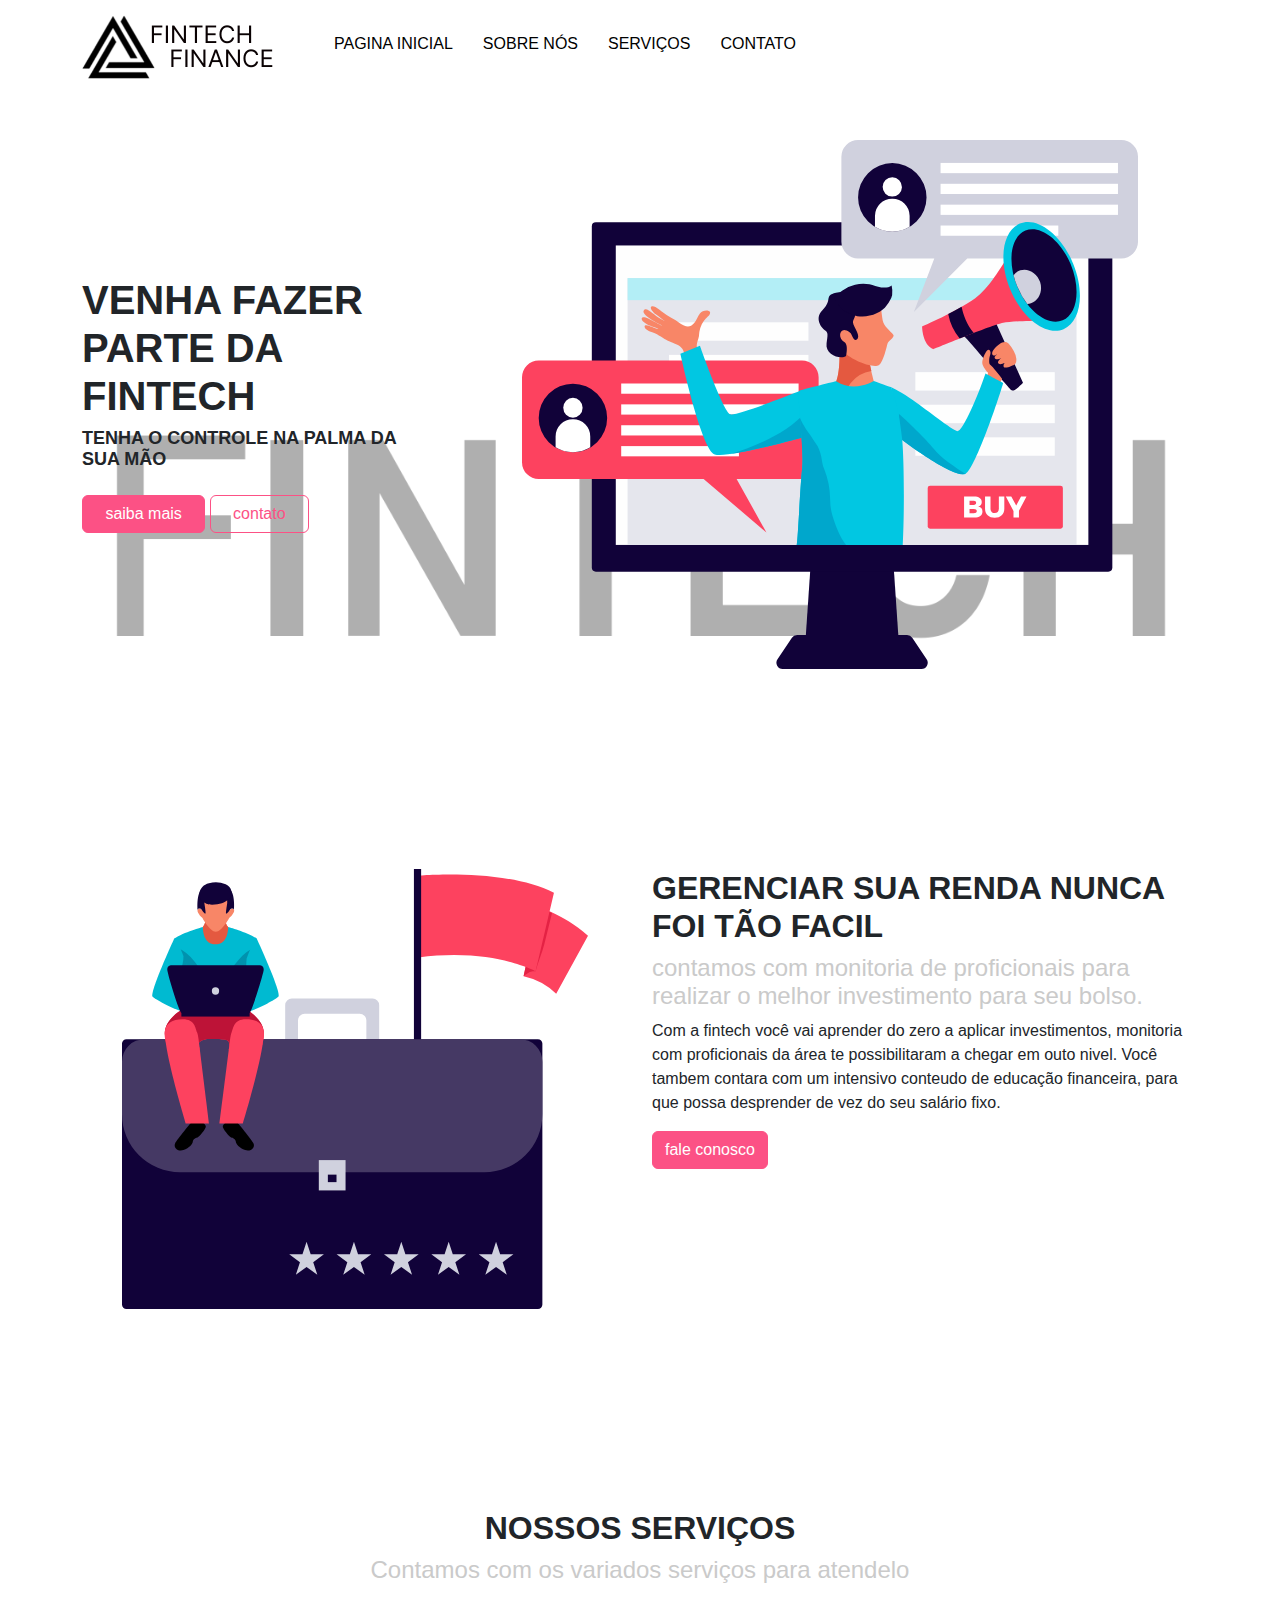
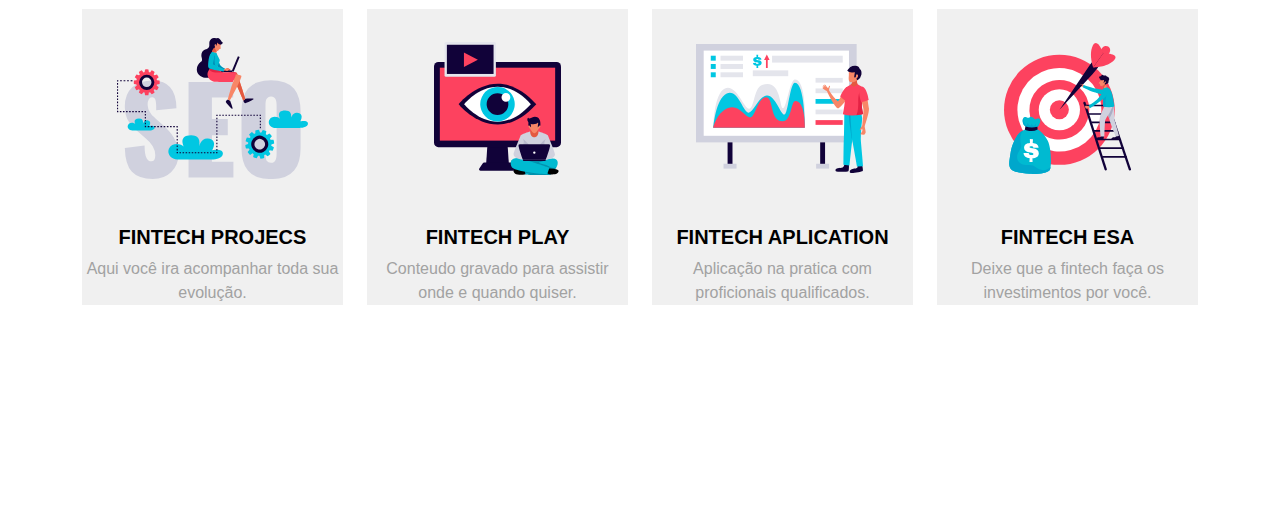
<file: Projeto-fintech/html.html>
<!doctype html>
<html lang="pt-br">
  <head>
    <meta charset="utf-8">
    <meta name="viewport" content="width=device-width, initial-scale=1">
    <link rel="preconnect" href="https://fonts.googleapis.com">
    <link rel="shortcut icon" href="imagens/favicon.ico">

<link rel="preconnect" href="https://fonts.gstatic.com" crossorigin>

    <title>Fintech</title>
    <link href="css/main.css" rel="stylesheet" />
  </head>
  <body>
    <!--header-->
    <div id="header">
        <div class="container">
            <nav class="navbar navbar-expand-lg navbar-light justify-content-beteween">
                
                  <a class="navbar-brand" href="#">
                    <img src="imagens/logo principal.png" class="img-fluid" alt="Logo marca" title="">
                  </a>
                 <button
                  class="navbar-toggler"
                  type="button"
                  data-bs-toggle="collapse"
                  data-bs-target="#navbarNav"
                  aria-controls="navbarNav"
                  aria-expanded="false"
                  aria-label="Toggle navigation">
                   <span class="navbar-toggler-icon"></span>
                 </button>
                  <div class="collapse navbar-collapse" id="navbarNav">
                  <ul class="navbar-nav">
                    <li class="nav-item">
                      <a class="nav-link active" aria-current="page" href="#">Pagina inicial</a>
                    </li>
                     <li class="nav-item">
                     <a class="nav-link" href="#">Sobre nós</a>
                    </li>
                     <li class="nav-item">
                        <a class="nav-link" href="#">serviços</a>
                   </li>
                   <li class="nav-item">
                    <a class="nav-link" href="#">Contato</a>
                 </li>
                </ul>
              </div>
          </nav>
        </div>
    </div>
      <!--//headeer-->
      <!--slider-->
      <div id="slider" class="block">
        <div class="container pt-5">
            <div class="row">
                <div class="col-md-4 align-self-center mb-md-0 mb-4">
                    <h1>venha fazer parte da Fintech </h1>
                    <h4 class="mb-4">tenha o controle na palma da sua mão</h4>
                    <a href="#" class="btn button-primay btn-primary button d-md-inline-block d-block mb-md-0 mb-2 mr-md-2">Saiba mais</a>
                    <a href="#" class="btn button-primay-outline btn-outline-primary button d-md-inline-block d-block">Contato</a>
                </div>
                <div class="col-md-8 align-self-center text text-center">
                    <img src="imagens/slider.svg" class="img-fluid" alt="">
                </div>
            </div>
        </div>
      </div>
<!--slider-->

<!--sobre-->
<div id="sobre" class="block">
   <div class="container">
    <div class="row">
         <div class="col-md-6 text-center aling-self-center order-md-1 order-2">
            <img src="imagens/sobre.svg" class= "img-fluid"alt="">
         </div>
         <div class="col-md-6 aling-self-center mb-md-0 mb-4 order-md-2 order-1">
            <h2 class="title">gerenciar sua renda nunca foi tão facil</h2>
            <h4 class="subtitle">contamos com monitoria de proficionais para realizar o melhor investimento para seu bolso.</h4>
            <p>Com a fintech você vai aprender do zero a aplicar investimentos, monitoria com proficionais da área te possibilitaram a chegar em outo nivel. Você tambem contara com um intensivo conteudo de educação financeira, para que possa desprender de vez do seu salário fixo.
            </p>
            <a href="#" class="btn btn-primary button-primay">fale conosco</a>
         </div>
    </div>
   </div>

</div>
<!--sobre-->

<!--serviços-->
<div id="servicos" class="block">
    <div class="container">
        <h2 class="title text-center">Nossos serviços</h2>
        <h4 class="subtitle text-center mb-4">
          Contamos com os variados serviços para atendelo</h4>
          <div class="row">
            <div class="col-lg-3 col-md-6 mb-lg-0 mb-4">
              <a href="#" class="destaque">
                <div class="img-container mb-3">
                  <img src="imagens/destaque1.svg" class="img-fluid" />
                </div>
                <h5 class="text-uppercase">fintech projecs</h5>
                <p class="mb-0">
                  Aqui você ira acompanhar toda sua evolução.
                </p>
              </a>
            </div>
            <div class="col-lg-3 col-md-6 mb-lg-0 mb-4">
              <a href="#" class="destaque">
                <div class="img-container mb-3">
                  <img src="imagens/destaque2.svg" class="img-fluid" />
                </div>
                <h5 class="text-uppercase">Fintech play</h5>
                <p class="mb-0">
                  Conteudo gravado para assistir onde e quando quiser.
                </p>
              </a>
            </div>
            <div class="col-lg-3 col-md-6 mb-lg-0 mb-4">
              <a href="#" class="destaque">
                <div class="img-container mb-3">
                  <img src="imagens/destaque3.svg" class="img-fluid" />
                </div>
                <h5 class="text-uppercase">Fintech aplication</h5>
                <p class="mb-0">
                  Aplicação na pratica com proficionais qualificados.
                </p>
              </a>
            </div>
            <div class="col-lg-3 col-md-6 mb-lg-0 mb-4">
              <a href="#" class="destaque">
                <div class="img-container mb-3">
                  <img src="imagens/destaque4.svg" class="img-fluid" />
                </div>
                <h5 class="text-uppercase">fintech ESA</h5>
                <p class="mb-0">
                  Deixe que a fintech faça os investimentos por você.
                </p>
              </a>
            </div>
          </div>
        </div>
      </div>
    </div>
</div>
<!--serviços-->


    <script src="https://cdn.jsdelivr.net/npm/bootstrap@5.2.0-beta1/dist/js/bootstrap.bundle.min.js" integrity="sha384-pprn3073KE6tl6bjs2QrFaJGz5/SUsLqktiwsUTF55Jfv3qYSDhgCecCxMW52nD2" crossorigin="anonymous"></script>
    <script src="js/bootstrap.min.js"></script>
    <script src="https://ajax.googleapis.com/ajax/libs/jquery/3.5.1/jquery.min.js"></script>
    <script src="js/main.js" ></script>
  </body>
</html>
</file>
<file: Projeto-fintech/css/main.css>
@import url(./bootstrap.min.css);
@import url(./config.css);
@import url(./global.css);
@import url(./custom.css);
@import url(./responsive.css);
</file>
